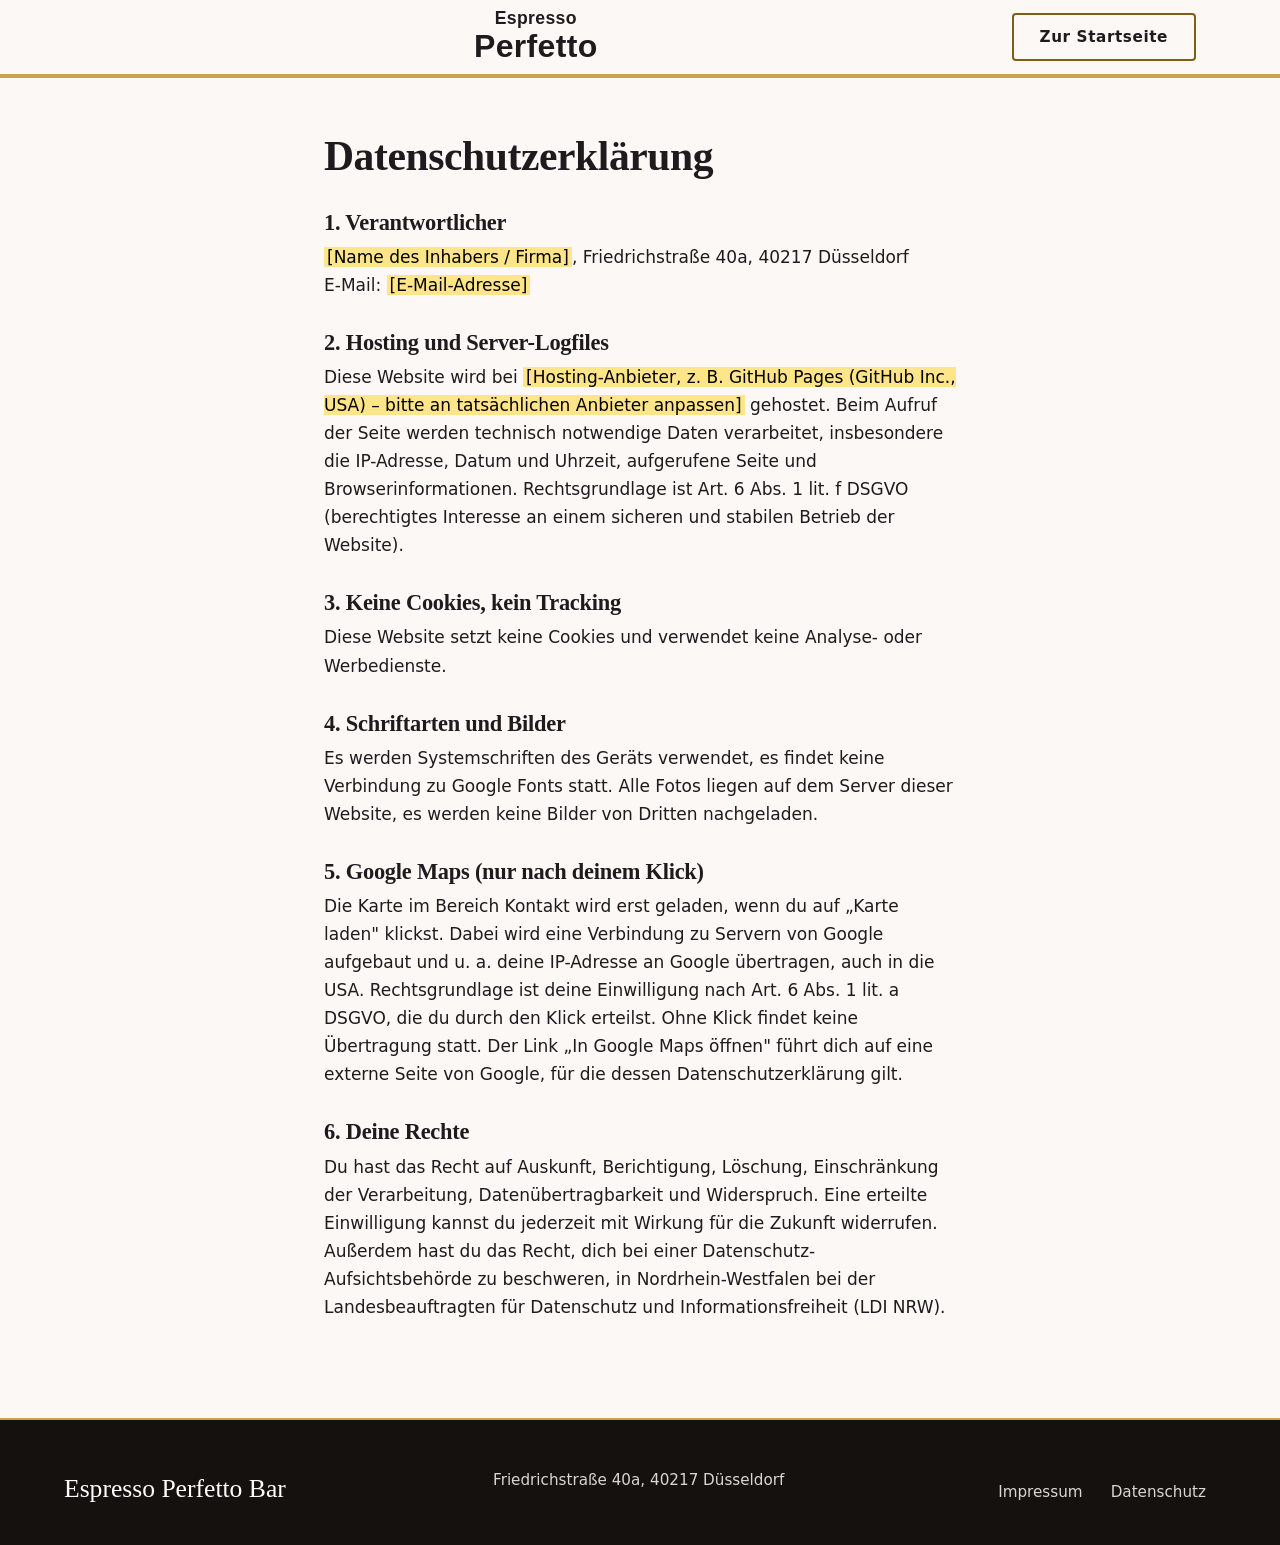
<file: datenschutz.html>
<!DOCTYPE html>
<html lang="de">
<head>
  <meta charset="utf-8">
  <meta name="viewport" content="width=device-width, initial-scale=1.0">
  <title>Datenschutz – Espresso Perfetto Bar</title>
  <meta name="robots" content="noindex">
  <link rel="stylesheet" href="style.css?v=12">
</head>
<body class="legal-page">
  <header class="nav nav--simple"><div class="nav__bar"><a class="logo" href="index.html"><span>Espresso</span><b>Perfetto</b></a><a class="btn btn--line" href="index.html">Zur Startseite</a></div></header>
  <main class="legal">
    <!-- ACHTUNG: Vorlage für eine statische Seite ohne Cookies/Tracking. Platzhalter in <mark> ausfüllen und vor Livegang rechtlich prüfen lassen (z. B. Generator von eRecht24 oder Anwalt). -->
    <h1>Datenschutzerklärung</h1>
    <h2>1. Verantwortlicher</h2>
    <p><mark>[Name des Inhabers / Firma]</mark>, Friedrichstraße 40a, 40217 Düsseldorf<br>
    E-Mail: <mark>[E-Mail-Adresse]</mark></p>
    <h2>2. Hosting und Server-Logfiles</h2>
    <p>Diese Website wird bei <mark>[Hosting-Anbieter, z. B. GitHub Pages (GitHub Inc., USA) – bitte an tatsächlichen Anbieter anpassen]</mark> gehostet. Beim Aufruf der Seite werden technisch notwendige Daten verarbeitet, insbesondere die IP-Adresse, Datum und Uhrzeit, aufgerufene Seite und Browserinformationen. Rechtsgrundlage ist Art. 6 Abs. 1 lit. f DSGVO (berechtigtes Interesse an einem sicheren und stabilen Betrieb der Website).</p>
    <h2>3. Keine Cookies, kein Tracking</h2>
    <p>Diese Website setzt keine Cookies und verwendet keine Analyse- oder Werbedienste.</p>
    <h2>4. Schriftarten und Bilder</h2>
    <p>Es werden Systemschriften des Geräts verwendet, es findet keine Verbindung zu Google Fonts statt. Alle Fotos liegen auf dem Server dieser Website, es werden keine Bilder von Dritten nachgeladen.</p>
    <h2>5. Google Maps (nur nach deinem Klick)</h2>
    <p>Die Karte im Bereich Kontakt wird erst geladen, wenn du auf „Karte laden" klickst. Dabei wird eine Verbindung zu Servern von Google aufgebaut und u. a. deine IP-Adresse an Google übertragen, auch in die USA. Rechtsgrundlage ist deine Einwilligung nach Art. 6 Abs. 1 lit. a DSGVO, die du durch den Klick erteilst. Ohne Klick findet keine Übertragung statt. Der Link „In Google Maps öffnen" führt dich auf eine externe Seite von Google, für die dessen Datenschutzerklärung gilt.</p>
    <h2>6. Deine Rechte</h2>
    <p>Du hast das Recht auf Auskunft, Berichtigung, Löschung, Einschränkung der Verarbeitung, Datenübertragbarkeit und Widerspruch. Eine erteilte Einwilligung kannst du jederzeit mit Wirkung für die Zukunft widerrufen. Außerdem hast du das Recht, dich bei einer Datenschutz-Aufsichtsbehörde zu beschweren, in Nordrhein-Westfalen bei der Landesbeauftragten für Datenschutz und Informationsfreiheit (LDI NRW).</p>
  </main>
  <footer class="footer"><div class="footer__in"><p class="footer__logo">Espresso Perfetto Bar</p><p>Friedrichstraße 40a, 40217 Düsseldorf</p><nav aria-label="Rechtliches"><a href="impressum.html">Impressum</a><a href="datenschutz.html">Datenschutz</a></nav></div></footer>
</body>
</html>
</file>
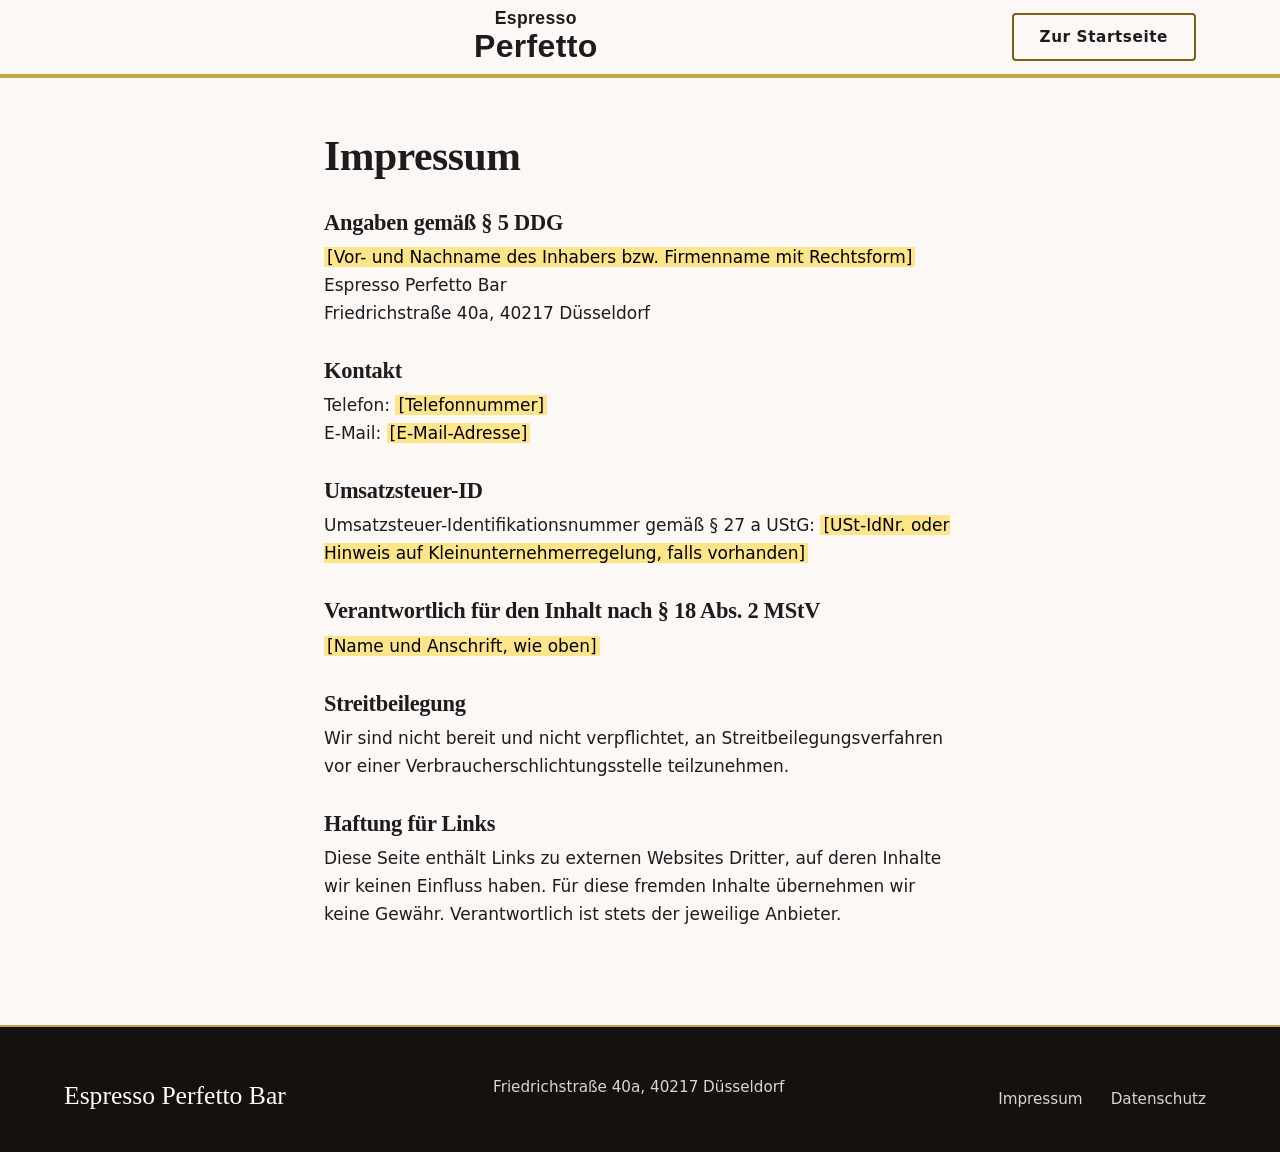
<file: impressum.html>
<!DOCTYPE html>
<html lang="de">
<head>
  <meta charset="utf-8">
  <meta name="viewport" content="width=device-width, initial-scale=1.0">
  <title>Impressum – Espresso Perfetto Bar</title>
  <meta name="robots" content="noindex">
  <link rel="stylesheet" href="style.css?v=12">
</head>
<body class="legal-page">
  <header class="nav nav--simple"><div class="nav__bar"><a class="logo" href="index.html"><span>Espresso</span><b>Perfetto</b></a><a class="btn btn--line" href="index.html">Zur Startseite</a></div></header>
  <main class="legal">
    <!-- ACHTUNG: Platzhalter in <mark> vom Inhaber ausfüllen lassen. Pflichtangaben nach § 5 DDG. -->
    <h1>Impressum</h1>
    <h2>Angaben gemäß § 5 DDG</h2>
    <p><mark>[Vor- und Nachname des Inhabers bzw. Firmenname mit Rechtsform]</mark><br>
    Espresso Perfetto Bar<br>
    Friedrichstraße 40a, 40217 Düsseldorf</p>
    <h2>Kontakt</h2>
    <p>Telefon: <mark>[Telefonnummer]</mark><br>
    E-Mail: <mark>[E-Mail-Adresse]</mark></p>
    <h2>Umsatzsteuer-ID</h2>
    <p>Umsatzsteuer-Identifikationsnummer gemäß § 27 a UStG: <mark>[USt-IdNr. oder Hinweis auf Kleinunternehmerregelung, falls vorhanden]</mark></p>
    <h2>Verantwortlich für den Inhalt nach § 18 Abs. 2 MStV</h2>
    <p><mark>[Name und Anschrift, wie oben]</mark></p>
    <h2>Streitbeilegung</h2>
    <p>Wir sind nicht bereit und nicht verpflichtet, an Streitbeilegungsverfahren vor einer Verbraucherschlichtungsstelle teilzunehmen.</p>
    <h2>Haftung für Links</h2>
    <p>Diese Seite enthält Links zu externen Websites Dritter, auf deren Inhalte wir keinen Einfluss haben. Für diese fremden Inhalte übernehmen wir keine Gewähr. Verantwortlich ist stets der jeweilige Anbieter.</p>
  </main>
  <footer class="footer"><div class="footer__in"><p class="footer__logo">Espresso Perfetto Bar</p><p>Friedrichstraße 40a, 40217 Düsseldorf</p><nav aria-label="Rechtliches"><a href="impressum.html">Impressum</a><a href="datenschutz.html">Datenschutz</a></nav></div></footer>
</body>
</html>
</file>
<file: style.css>
/* Espresso Perfetto Bar – Editorial-Stil: Papier, Serifen, Italien-Dreiklang */
:root {
  --paper: #eeede8;
  --paper-2: #e1dfd6;
  --ink: #1d1a16;
  --ink-soft: #4f463d;
  --green: #1f5a3d;
  --red: #b8321d;
  --cream: #fafaf7;
  --line: rgba(36, 21, 13, .22);
  --serif: "Iowan Old Style", "Palatino Linotype", Palatino, "Book Antiqua", Georgia, serif;
  --sans: "Avenir Next", "Segoe UI", system-ui, -apple-system, Roboto, sans-serif;
  --gut: clamp(20px, 5vw, 72px);
  --max: 1240px;
}
*, *::before, *::after { box-sizing: border-box; }
html { scroll-behavior: smooth; scroll-padding-top: 96px; }
body { margin: 0; background: var(--paper); color: var(--ink); font-family: var(--sans); font-size: 1.0625rem; line-height: 1.65; -webkit-font-smoothing: antialiased; }
img { display: block; max-width: 100%; height: auto; }
a { color: inherit; }
h1, h2, h3 { font-family: var(--serif); font-weight: 600; line-height: 1.08; margin: 0; letter-spacing: -.01em; }
p { margin: 0 0 1em; }
ul { margin: 0; padding: 0; list-style: none; }
:focus-visible { outline: 3px solid var(--red); outline-offset: 3px; }
.skip { position: absolute; left: -999px; top: 0; background: var(--ink); color: #fff; padding: 10px 16px; z-index: 100; }
.skip:focus { left: 0; }

.probe { background: var(--ink); color: var(--paper); font-size: .85rem; padding: 6px var(--gut); }
.flag { display: flex; height: 6px; }
.flag i { flex: 1; background: var(--green); }
.flag i:nth-child(2) { background: var(--cream); }
.flag i:nth-child(3) { background: var(--red); }

.kicker { font-family: var(--sans); font-size: 1rem; font-weight: 600; color: var(--green); margin: 0 0 14px; }

/* Navigation: Logo in der Mitte */
.nav { position: sticky; top: 0; z-index: 50; background: var(--paper); border-bottom: 1px solid var(--line); }
.nav__bar { max-width: var(--max); margin: 0 auto; padding: 10px var(--gut); display: grid; grid-template-columns: 1fr auto 1fr; align-items: center; gap: 24px; }
.nav__side { display: flex; gap: 28px; font-size: .95rem; font-weight: 600; }
.nav__side--r { justify-content: flex-end; }
.nav__side a { text-decoration: none; padding: 12px 0; min-height: 44px; border-bottom: 2px solid transparent; }
.nav__side a:hover { border-color: var(--red); }
.logo { text-decoration: none; display: grid; justify-items: center; line-height: 1; font-family: var(--serif); }
.logo span { font-size: 1rem; letter-spacing: .08em; }
.logo b { font-size: 2rem; font-style: italic; font-weight: 600; color: var(--green); margin: 2px 0; }
.logo small { font-family: var(--sans); font-size: .75rem; color: var(--ink-soft); }
.nav__toggle { display: none; background: none; border: 0; width: 44px; height: 44px; padding: 0; justify-self: end; cursor: pointer; }
.nav__toggle span { display: block; width: 24px; height: 2px; background: var(--ink); margin: 6px auto; transition: transform .25s; }
.nav__toggle[aria-expanded="true"] span:first-child { transform: translateY(4px) rotate(45deg); }
.nav__toggle[aria-expanded="true"] span:last-child { transform: translateY(-4px) rotate(-45deg); }
.drawer { display: none; }

/* Hero: geteilt */
.hero { display: grid; grid-template-columns: 1.05fr 1fr; min-height: min(86vh, 820px); }
.hero__copy { padding: clamp(40px, 7vw, 96px) var(--gut); align-self: center; max-width: 720px; justify-self: end; }
.hero h1 { font-size: clamp(3.2rem, 8vw, 6.6rem); margin-bottom: 28px; }
.hero__lead { font-size: 1.2rem; max-width: 34em; color: var(--ink-soft); }
.hero__row { display: flex; flex-wrap: wrap; gap: 14px 28px; align-items: center; margin: 28px 0; }
.rating { margin: 0; font-size: .95rem; color: var(--ink-soft); }
.rating b { font-family: var(--serif); font-size: 1.5rem; color: var(--ink); margin-right: 4px; }
.hero__cta { display: flex; flex-wrap: wrap; gap: 12px; }
.hero__photo { margin: 0; position: relative; background: var(--ink); min-height: 420px; }
.hero__photo img { position: absolute; inset: 0; width: 100%; height: 100%; object-fit: cover; }
.hero__photo::after { content: ""; position: absolute; inset: 18px; border: 1px solid rgba(251, 246, 234, .55); pointer-events: none; }
.hero__photo figcaption { position: absolute; left: 34px; bottom: 30px; z-index: 1; color: var(--cream); font-family: var(--sans); font-size: .95rem; text-shadow: 0 1px 8px rgba(0, 0, 0, .6); }

.status { display: inline-flex; align-items: center; gap: 10px; padding: 8px 16px; border: 1px solid var(--line); border-radius: 999px; font-size: .9rem; font-weight: 600; background: var(--cream); }
.status__dot { width: 10px; height: 10px; border-radius: 50%; background: #999; flex: none; }
.status.is-open .status__dot { background: #2f9e5f; box-shadow: 0 0 0 4px rgba(47, 158, 95, .22); }
.status.is-closed .status__dot { background: var(--red); }
.status--dark { background: transparent; border-color: rgba(251, 246, 234, .35); color: var(--cream); }

.btn { display: inline-flex; align-items: center; justify-content: center; min-height: 48px; padding: 0 26px; border-radius: 4px; font: 700 .95rem var(--sans); letter-spacing: .04em; text-decoration: none; border: 2px solid transparent; cursor: pointer; transition: transform .15s, background .2s, color .2s; }
.btn:hover { transform: translateY(-2px); }
.btn--solid { background: var(--green); color: var(--cream); }
.btn--solid:hover { background: var(--ink); }
.btn--line { border-color: var(--ink); color: var(--ink); }
.btn--line:hover { background: var(--ink); color: var(--cream); }
.btn--line-light { border-color: rgba(251, 246, 234, .6); color: var(--cream); }
.btn--paper { background: var(--cream); color: var(--ink); }
.btn--paper:hover { background: #fff; }

/* Laufband */
.ticker { background: var(--red); color: var(--cream); overflow: hidden; border-block: 3px solid var(--ink); }
.ticker__track { display: flex; width: max-content; animation: tick 40s linear infinite; }
.ticker span { font-family: var(--serif); font-size: 1.4rem; padding: 12px 0; white-space: nowrap; }
.ticker span::after { content: ""; display: inline-block; width: 40px; height: 1px; background: currentColor; opacity: .6; margin: 0 28px; vertical-align: middle; }
@keyframes tick { to { transform: translateX(-50%); } }

/* Die Bar */
.about { display: grid; grid-template-columns: 1fr 1fr; gap: clamp(32px, 6vw, 96px); max-width: var(--max); margin: 0 auto; padding: clamp(64px, 10vw, 140px) var(--gut); align-items: center; }
.about h2 { font-size: clamp(2.2rem, 4.4vw, 3.6rem); margin-bottom: 28px; }
.facts { display: flex; flex-wrap: wrap; gap: 12px 32px; margin-top: 32px; padding-top: 22px; border-top: 1px solid var(--line); font-size: .9rem; color: var(--ink-soft); }
.facts b { font-family: var(--serif); font-size: 1.5rem; color: var(--ink); display: block; line-height: 1.2; }
.about__pics { position: relative; padding-bottom: 18%; }
.about__a { width: 78%; aspect-ratio: 4 / 5; object-fit: cover; margin-left: auto; }
.about__b { position: absolute; left: 0; bottom: 0; width: 48%; aspect-ratio: 1; object-fit: cover; border: 10px solid var(--paper); }

/* Karte */
.menu { background: var(--paper-2); padding: clamp(64px, 9vw, 120px) var(--gut); }
.menu__head { max-width: var(--max); margin: 0 auto 40px; }
.menu__head h2 { font-size: clamp(2.2rem, 4.4vw, 3.6rem); margin-bottom: 14px; }
.menu__head p:last-child { color: var(--ink-soft); max-width: 40em; }
.card { max-width: var(--max); margin: 0 auto; display: grid; grid-template-columns: repeat(3, 1fr); background: var(--cream); border: 1px solid var(--ink); outline: 1px solid var(--ink); outline-offset: -8px; }
.card__col { padding: 44px 40px; }
.card__col + .card__col { border-left: 1px dashed var(--line); }
.card h3 { margin-bottom: 22px; }
.card h3 span { display: block; font-size: 1.9rem; color: var(--green); }
.card h3 small { font: 600 .95rem var(--sans); color: var(--ink-soft); }
.card li { padding: 11px 0; border-bottom: 1px dotted var(--line); font-size: 1.05rem; }
.card li:last-child { border-bottom: 0; }
.menu__note { max-width: var(--max); margin: 18px auto 0; font-size: .85rem; color: var(--ink-soft); }
.menu__band { max-width: var(--max); margin: 40px auto 0; display: grid; grid-template-columns: 1fr 1fr; gap: 16px; }
.menu__band img { width: 100%; aspect-ratio: 3 / 2; object-fit: cover; }

/* Bildstreifen */
.strip { padding: clamp(64px, 9vw, 120px) 0; overflow: hidden; }
.strip__head { max-width: var(--max); margin: 0 auto; padding: 0 var(--gut) 32px; }
.strip__head h2 { font-size: clamp(2.2rem, 4.4vw, 3.6rem); }
.strip__track { display: flex; gap: 16px; overflow-x: auto; scroll-snap-type: x mandatory; padding: 0 var(--gut) 20px; scrollbar-color: var(--green) transparent; }
.strip__item { flex: 0 0 min(72vw, 340px); scroll-snap-align: start; }
.strip__item:nth-child(even) { margin-top: 44px; }
.strip__item button { display: block; padding: 0; border: 0; background: none; cursor: zoom-in; width: 100%; }
.strip__item img { width: 100%; aspect-ratio: 4 / 5; object-fit: cover; transition: transform .4s; }
.strip__item button:hover img { transform: scale(1.03); }
.strip__item button { overflow: hidden; }

/* Bewertung */
.score { background: var(--green); color: var(--cream); display: grid; grid-template-columns: auto 1fr; gap: clamp(32px, 7vw, 110px); align-items: center; padding: clamp(56px, 8vw, 100px) var(--gut); }
.score__num { justify-self: end; }
.score__num span { display: block; font-family: var(--serif); font-size: clamp(6rem, 17vw, 13rem); line-height: .85; }
.score__num small { font-size: 1rem; }
.score__text { max-width: 36em; }
.score h2 { font-size: clamp(1.8rem, 3.4vw, 2.6rem); margin-bottom: 16px; }
.score p { opacity: .9; }

/* Gut zu wissen */
.know { max-width: var(--max); margin: 0 auto; padding: clamp(64px, 9vw, 120px) var(--gut); display: grid; grid-template-columns: .8fr 1.4fr; gap: clamp(32px, 6vw, 96px); }
.know h2 { font-size: clamp(2.2rem, 4.4vw, 3.6rem); align-self: start; position: sticky; top: 120px; }
.know__list > div { display: grid; grid-template-columns: 9.5em 1fr; gap: 24px; padding: 22px 0; border-top: 1px solid var(--ink); }
.know__list > div:last-child { border-bottom: 1px solid var(--ink); }
.know dt { font-family: var(--serif); font-size: 1.4rem; color: var(--green); }
.know dd { margin: 0; }

/* Besuch */
.visit { background: var(--ink); color: var(--cream); display: grid; grid-template-columns: 1fr 1.1fr; }
.visit__info { padding: clamp(48px, 8vw, 110px) var(--gut); display: grid; justify-items: start; gap: 22px; align-content: center; }
.visit h2 { font-size: clamp(2.2rem, 4.4vw, 3.6rem); }
.visit__addr { font-size: 1.25rem; margin: 0; }
.hours { width: 100%; max-width: 420px; border-collapse: collapse; }
.hours caption { text-align: left; font: 600 .95rem var(--sans); color: rgba(250, 250, 247, .8); padding-bottom: 8px; }
.hours th, .hours td { padding: 9px 0; border-top: 1px solid rgba(251, 246, 234, .2); text-align: left; font-weight: 400; }
.hours td { text-align: right; font-variant-numeric: tabular-nums; }
.hours tr.is-today th, .hours tr.is-today td { color: #f2b37c; font-weight: 700; }
.map { min-height: 440px; background: #1a0f09; display: grid; }
.map iframe { width: 100%; height: 100%; min-height: 440px; border: 0; }
.map__consent { align-self: center; padding: clamp(28px, 6vw, 80px); max-width: 520px; }
.map__title { font-family: var(--serif); font-size: 1.8rem; margin-bottom: 10px; }
.map__consent p { opacity: .85; }
.map__consent a { color: #f2b37c; }
.map__actions { display: flex; flex-wrap: wrap; gap: 12px; margin-top: 18px; }
.map__actions .btn--solid { background: var(--red); }

.footer { background: #14110e; color: rgba(250, 250, 247, .85); padding: 48px var(--gut) 28px; font-size: .95rem; }
.footer__in { max-width: var(--max); margin: 0 auto; display: grid; grid-template-columns: 1.2fr 1.4fr auto; gap: 32px; align-items: start; }
.footer__logo { font-family: var(--serif); font-size: 1.6rem; color: var(--cream); margin: 0; }
.footer__logo b { font-style: italic; color: #f2b37c; }
.footer p { margin: 0; }
.footer nav { display: flex; gap: 8px; }
.footer nav a { padding: 12px 10px; }
.footer a { text-decoration: none; }
.footer a:hover { text-decoration: underline; }
.footer__note { max-width: var(--max); margin: 32px auto 0 !important; font-size: .85rem; color: rgba(250, 250, 247, .75); }

/* Lightbox */
.lightbox { position: fixed; inset: 0; z-index: 200; background: rgba(23, 13, 7, .94); display: grid; place-items: center; padding: 56px 16px 16px; }
.lightbox[hidden] { display: none; }
.lightbox img { max-height: 100%; max-width: 100%; object-fit: contain; }
.lightbox__close { position: absolute; top: 12px; right: 16px; background: none; border: 1px solid rgba(251, 246, 234, .5); color: var(--cream); padding: 8px 16px; cursor: pointer; font: 600 .9rem var(--sans); }

/* Einstieg: eine Bewegung beim Laden */
@keyframes rise { from { opacity: 0; transform: translateY(18px); } to { opacity: 1; transform: none; } }
.hero__copy > * { animation: rise .7s ease both; }
.hero__copy > :nth-child(2) { animation-delay: .08s; }
.hero__copy > :nth-child(3) { animation-delay: .16s; }
.hero__copy > :nth-child(4) { animation-delay: .24s; }
.hero__copy > :nth-child(5) { animation-delay: .32s; }

/* Legal */
.legal { max-width: 760px; margin: 0 auto; padding: 56px var(--gut) 80px; }
.legal h1 { font-size: 2.6rem; margin-bottom: 24px; }
.legal h2 { font-size: 1.4rem; margin: 32px 0 8px; }
.legal mark { background: #ffe58a; padding: 0 3px; }
.nav--simple .nav__bar { grid-template-columns: 1fr auto; }

@media (max-width: 960px) {
  .nav__side { display: none; }
  .nav__bar { grid-template-columns: 44px 1fr 44px; }
  .logo { grid-column: 2; }
  .nav__toggle { display: block; grid-column: 3; }
  .drawer.is-open { display: grid; padding: 8px var(--gut) 24px; border-top: 1px solid var(--line); }
  .drawer a { padding: 14px 0; border-bottom: 1px solid var(--line); text-decoration: none; font-family: var(--serif); font-size: 1.4rem; }
  .hero { grid-template-columns: 1fr; }
  .hero__copy { justify-self: stretch; max-width: none; }
  .hero__photo { min-height: 380px; order: -1; }
  .about { grid-template-columns: 1fr; }
  .card { grid-template-columns: 1fr; }
  .card__col + .card__col { border-left: 0; border-top: 1px dashed var(--line); }
  .score { grid-template-columns: 1fr; }
  .score__num { justify-self: start; }
  .know { grid-template-columns: 1fr; }
  .know h2 { position: static; }
  .visit { grid-template-columns: 1fr; }
  .footer__in { grid-template-columns: 1fr; }
}
@media (max-width: 560px) {
  .know__list > div { grid-template-columns: 1fr; gap: 4px; }
  .menu__band { grid-template-columns: 1fr; }
  .card__col { padding: 32px 26px; }
}
@media (prefers-reduced-motion: reduce) {
  html { scroll-behavior: auto; }
  .ticker__track { animation: none; }
  .hero__copy > * { animation: none; }
}

/* Status ohne Farbpunkt */
.status__dot { display: none; }
.status { padding: 8px 18px; }

/* Bild und Text im Wechsel */
.split { display: grid; grid-template-columns: 1fr 1fr; min-height: 560px; }
.split img { width: 100%; height: 100%; min-height: 360px; object-fit: cover; }
.split__text { padding: clamp(40px, 7vw, 100px) var(--gut); align-self: center; max-width: 640px; }
.split h2 { font-size: clamp(2rem, 4vw, 3.2rem); margin-bottom: 24px; }
.split--rev img { order: 2; }
.split--rev .split__text { justify-self: end; }
.split--rev { background: var(--paper-2); }

/* Kaffee-ABC */
.guide { padding: clamp(64px, 9vw, 120px) var(--gut); }
.guide__in { max-width: var(--max); margin: 0 auto; display: grid; grid-template-columns: .8fr 1.4fr; gap: clamp(32px, 6vw, 96px); }
.guide h2 { font-size: clamp(2.2rem, 4.4vw, 3.6rem); margin-bottom: 18px; }
.guide__head p { color: var(--ink-soft); }
.guide__list > div { display: grid; grid-template-columns: 11em 1fr; gap: 24px; padding: 24px 0; border-top: 1px solid var(--ink); }
.guide__list > div:last-child { border-bottom: 1px solid var(--ink); }
.guide dt { font-family: var(--serif); font-size: 1.35rem; color: var(--green); }
.guide dd { margin: 0; }

.praise { display: flex; flex-wrap: wrap; gap: 8px 12px; margin: 0 0 24px; }
.praise li { border: 1px solid rgba(250, 250, 247, .5); padding: 6px 14px; border-radius: 4px; }

@media (max-width: 960px) {
  .split { grid-template-columns: 1fr; }
  .split--rev img { order: 0; }
  .split__text, .split--rev .split__text { justify-self: stretch; max-width: none; }
  .guide__in { grid-template-columns: 1fr; }
}
@media (max-width: 560px) {
  .guide__list > div { grid-template-columns: 1fr; gap: 4px; }
}

/* Infoleiste oben mit Live-Status */
.topbar { background: var(--ink); color: var(--cream); display: flex; justify-content: center; gap: 18px; flex-wrap: wrap; padding: 8px var(--gut); font-size: .92rem; }
.topbar a { color: #f2b37c; text-decoration: underline; text-underline-offset: 3px; }

/* Strichzeichnungen */
.illo { display: block; color: var(--green); }
.illo--cup { width: 92px; margin-bottom: 18px; }
.illo--bean { width: 44px; margin: 0 0 26px; color: var(--red); }
.illo--moka { width: min(220px, 60%); margin: 0 auto; }

/* Großer Satz */
.statement { max-width: 980px; margin: 0 auto; padding: clamp(72px, 11vw, 150px) var(--gut); }
.statement p { font-family: var(--serif); font-size: clamp(1.7rem, 3.6vw, 2.8rem); line-height: 1.3; margin: 0; }

/* Zu Hause */
.home { background: var(--cream); padding: clamp(64px, 9vw, 120px) var(--gut); border-block: 1px solid var(--line); }
.home__in { max-width: var(--max); margin: 0 auto; display: grid; grid-template-columns: .8fr 1.4fr; gap: clamp(32px, 6vw, 96px); align-items: center; }
.home h2 { font-size: clamp(2.2rem, 4.4vw, 3.6rem); margin-bottom: 16px; }
.home__lead { color: var(--ink-soft); max-width: 36em; }
.home__list > div { padding: 18px 0; border-top: 1px solid var(--line); }
.home dt { font-family: var(--serif); font-size: 1.3rem; color: var(--green); margin-bottom: 4px; }
.home dd { margin: 0; max-width: 40em; }
@media (max-width: 960px) {
  .home__in { grid-template-columns: 1fr; }
  .illo--moka { width: 150px; }
}

/* ===== Farbwelt nach den Fotos der Bar (Oktober 2026) =====
   Rosa Decke, schwarze Kreidetafel mit orangen Linien, weiße Wände, Holz und braunes Leder. */
:root {
  --paper: #fbf8f6;
  --paper-2: #f7dfe4;
  --ink: #1d1b1d;
  --ink-soft: #5a4e51;
  --green: #a9441a;   /* Akzent für Text: dunkles Orange, kontraststark */
  --red: #ec8fa3;     /* Rosa der Decke */
  --pink: #ec8fa3;
  --orange: #e8692b;  /* Linien der Tafel */
  --wood: #b98352;
  --cream: #ffffff;
  --line: rgba(29, 27, 29, .18);
}
.nav { border-bottom: 4px solid var(--pink); }
.logo span, .logo b { font-family: "Bahnschrift", "Arial Narrow", "Roboto Condensed", "Helvetica Neue", Arial, sans-serif; font-stretch: condensed; font-weight: 700; font-style: normal; color: var(--ink); }
.logo span { font-size: 1.1rem; letter-spacing: .02em; }
.logo b { font-size: 2rem; letter-spacing: .01em; }
.logo small { font-family: var(--serif); font-style: italic; font-size: .85rem; }
.topbar a { color: var(--pink); }
.ticker { background: var(--pink); color: var(--ink); border-block-color: var(--ink); }
.btn--solid { background: var(--ink); color: #fff; }
.btn--solid:hover { background: var(--green); }
.btn--line:hover { background: var(--ink); color: #fff; }
.illo--bean { color: var(--orange); }
.about__b { aspect-ratio: 4 / 5; width: 44%; }

/* Karte im Stil der Tafel */
.menu { background: var(--paper); }
.card { background: var(--ink); color: #fff; border-color: var(--ink); outline-color: var(--orange); grid-template-columns: 1.25fr 1fr 1fr; }
.card__col + .card__col { border-left: 2px solid var(--orange); }
.card h3 { border-bottom: 2px solid var(--orange); padding-bottom: 12px; }
.card h3 span { color: #fff; font-family: "Bahnschrift", "Arial Narrow", "Roboto Condensed", Arial, sans-serif; font-stretch: condensed; font-weight: 700; }
.card h3 small { color: rgba(255, 255, 255, .72); }
.card li { border-bottom-color: rgba(255, 255, 255, .2); }
.prices li { display: grid; grid-template-columns: 1fr 3.4em 3.4em; gap: 8px; align-items: baseline; }
.prices--one li { grid-template-columns: 1fr 3.6em; }
.prices .p, .card__cols span { text-align: right; font-variant-numeric: tabular-nums; }
.card__cols { display: grid; grid-template-columns: 1fr 3.4em 3.4em; gap: 8px; margin: -8px 0 0; font-size: .8rem; color: rgba(255, 255, 255, .72); }
.card__cols::before { content: ""; }
.menu__note { color: var(--ink-soft); }

.score { background: var(--pink); color: var(--ink); }
.score .btn--paper { background: var(--ink); color: #fff; }
.praise li { border-color: rgba(29, 27, 29, .45); }
.split--rev { background: var(--paper-2); }
.home { background: #fff; }
.home__art img { width: 100%; aspect-ratio: 4 / 5; object-fit: cover; border-radius: 4px; }
.hours tr.is-today th, .hours tr.is-today td { color: var(--pink); }
.map__actions .btn--solid { background: var(--pink); color: var(--ink); }
.map__consent a, .footer__logo b { color: var(--pink); }
@media (max-width: 960px) {
  .card { grid-template-columns: 1fr; }
  .card__col + .card__col { border-left: 0; border-top: 2px solid var(--orange); }
}

/* ===== Gold-Akzente (Wunsch von Mateo, 16.10.2026) =====
   Abgeleitet von den goldenen Glühbirnen, dem Holzschild und den goldenen Kaffeetüten in der Bar.
   Helles Gold nur auf Schwarz und Rosa, dunkles Gold für Text auf hellem Grund. */
:root {
  --gold: #c9a24a;
  --gold-light: #e3c578;
  --gold-dark: #7d5f17;
  --orange: var(--gold);
  --green: var(--gold-dark);
}
.topbar { border-bottom: 2px solid var(--gold); }
.topbar a, .footer__logo b, .map__consent a { color: var(--gold-light); }
.nav { border-bottom: 4px solid var(--pink); box-shadow: 0 1px 0 var(--gold) inset, 0 4px 0 -2px var(--gold); }
.logo small { color: var(--gold-dark); }
.ticker { border-block: 3px solid var(--gold); }
.ticker span::after { background: var(--gold-dark); opacity: 1; }
.btn--solid { background: var(--ink); color: var(--gold-light); box-shadow: inset 0 0 0 2px var(--gold); }
.btn--solid:hover { background: var(--gold); color: var(--ink); }
.btn--line { border-color: var(--gold-dark); }
.hero__photo::after { border-color: rgba(227, 197, 120, .8); }
.card { outline-color: var(--gold); }
.card h3 { border-bottom-color: var(--gold); }
.card h3 span, .prices .p { color: var(--gold-light); }
.card__col + .card__col { border-color: var(--gold); }
.score { background: var(--pink); }
.score__num span { color: var(--ink); text-shadow: 3px 3px 0 var(--gold); }
.score .btn--paper { background: var(--ink); color: var(--gold-light); }
.visit { border-top: 4px solid var(--gold); }
.visit h2 { color: var(--gold-light); }
.hours tr.is-today th, .hours tr.is-today td { color: var(--gold-light); }
.hours th, .hours td { border-top-color: rgba(227, 197, 120, .3); }
.map__actions .btn--solid { background: var(--gold); color: var(--ink); box-shadow: none; }
.footer { border-top: 2px solid var(--gold); }
.illo, .illo--bean { color: var(--gold); }
.know__list > div, .guide__list > div { border-top-color: var(--gold-dark); }
.home__art img { box-shadow: 10px 10px 0 var(--gold); }
.visit .kicker { color: var(--gold-light); }
.visit .btn--paper { background: var(--gold); color: var(--ink); }
.map { background: #141214; }

/* ===== Gold vor Rosa (Wunsch von Mateo, 16.10.2026) =====
   Gold ist jetzt die Hauptfarbe für Flächen, Rosa nur noch als feiner Akzent. */
:root { --paper-2: #f4ead3; }
.nav { border-bottom: 4px solid var(--gold); box-shadow: none; }
.topbar { border-bottom: 3px solid var(--pink); }
.ticker { background: var(--gold); color: var(--ink); border-block: 3px solid var(--ink); }
.ticker span::after { background: var(--ink); opacity: .5; }
.score { background: linear-gradient(135deg, #b8902f 0%, var(--gold) 45%, var(--gold-light) 100%); color: var(--ink); }
.score__num span { text-shadow: 3px 3px 0 rgba(255, 255, 255, .35); }
.praise li { border-color: rgba(29, 27, 29, .5); }
.split--rev { background: var(--paper-2); }
.home__art img { box-shadow: 10px 10px 0 var(--pink); }
.strip__track { scrollbar-color: var(--gold) transparent; }
.status { border-color: var(--gold); }
</file>
